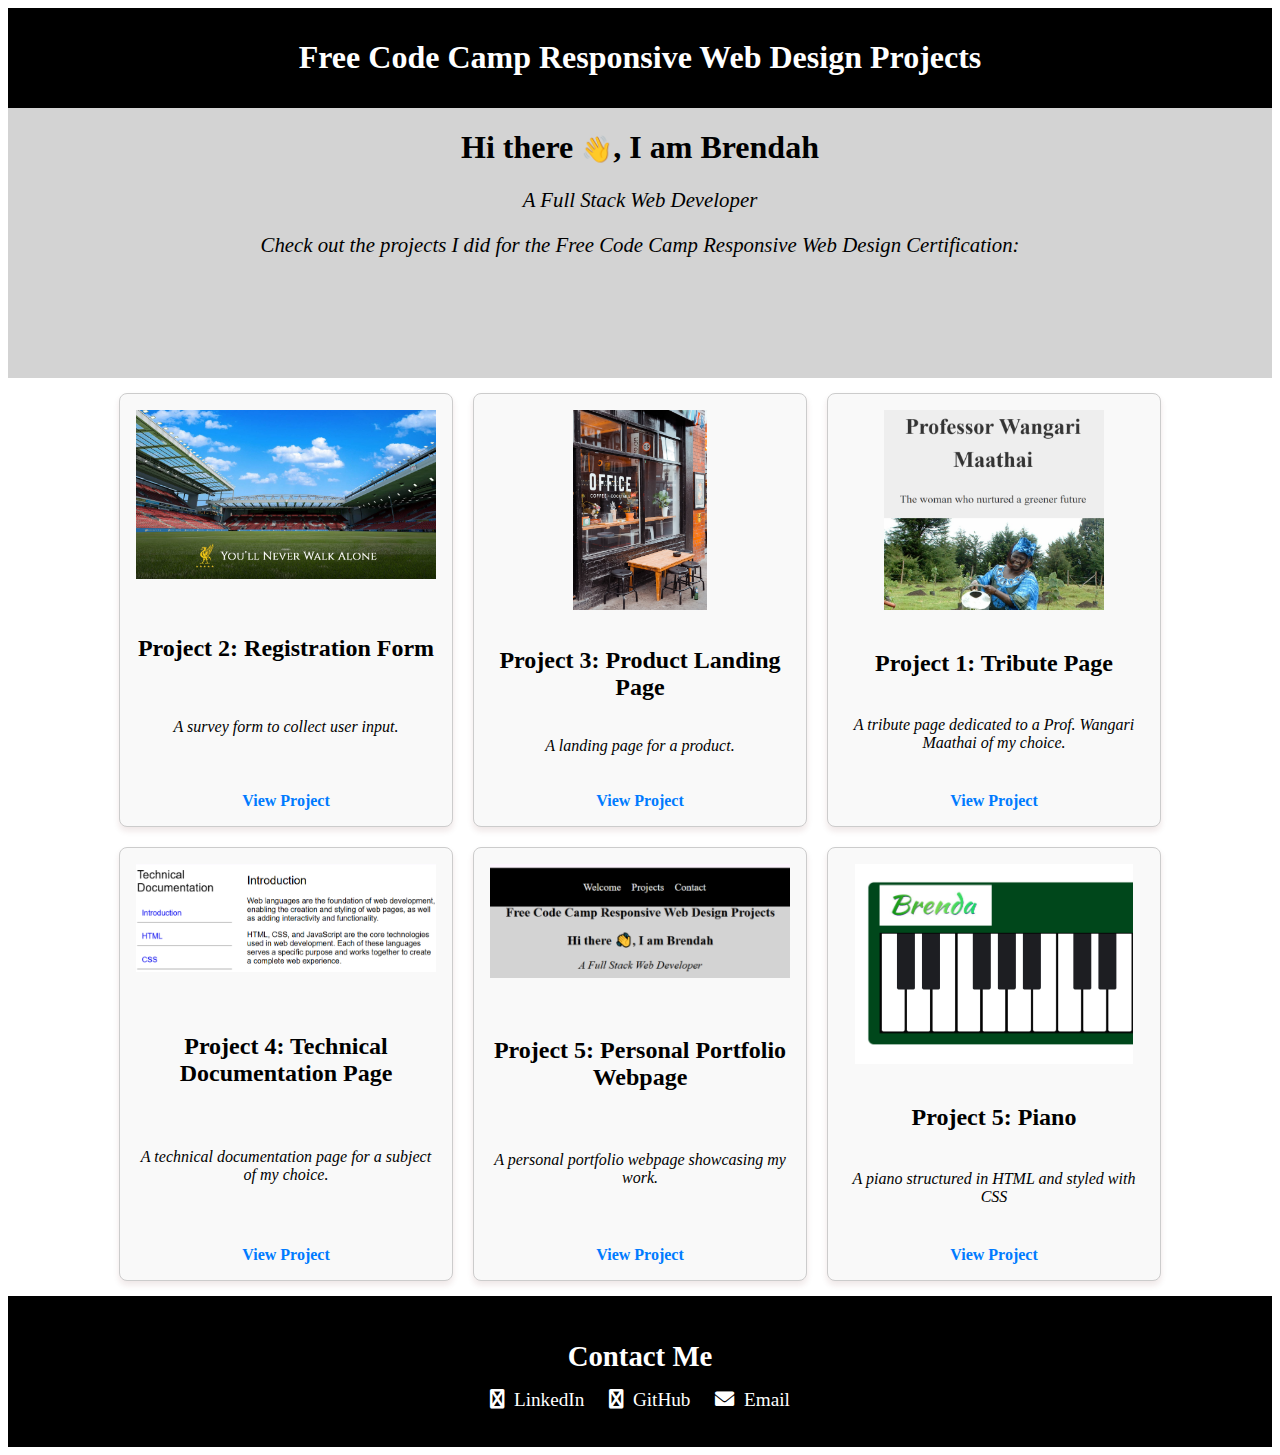
<file: index.html>
<!DOCTYPE html>
<html lang="en">
  <head>
    <meta charset="UTF-8" />
    <meta name="viewport" content="width=device-width, initial-scale=1.0" />
    <title>free-code-camp-responsive-web-design-projects-brendah-kiragu</title>
    <link rel="stylesheet" href="styles.css" />
    <link
      rel="stylesheet"
      href="https://cdnjs.cloudflare.com/ajax/libs/font-awesome/6.0.0-beta3/css/all.min.css"
    />
  </head>
  <body>
    <!-- header -->
    <header>
      <h1>Free Code Camp Responsive Web Design Projects</h1>
    </header>
    <!-- main -->
    <main>
      <section id="welcome-section">
        <div class="welcome-tile">
          <h1>Hi there <span class="emoji">👋</span>, I am Brendah</h1>
          <p>A Full Stack Web Developer</p>
          <p>
            Check out the projects I did for the Free Code Camp Responsive Web
            Design Certification:
          </p>
        </div>
      </section>
      <!-- projects -->
      <div class="projects">
        <section class="project-card">
          <img src="images/anfield.jpg" alt="Registration Form" />
          <h2>Project 2: Registration Form</h2>
          <p>A survey form to collect user input.</p>
          <a href="registration form/index.html">View Project</a>
        </section>
        <section class="project-card">
          <img src="images/coffee-shop.avif" alt="Product Landing Page" />
          <h2>Project 3: Product Landing Page</h2>
          <p>A landing page for a product.</p>
          <a href="product-landing-page/index.html">View Project</a>
        </section>
        <section class="project-card">
          <img src="images/tribute-page.png" alt="Tribute Page" />
          <h2>Project 1: Tribute Page</h2>
          <p>
            A tribute page dedicated to a Prof. Wangari Maathai of my choice.
          </p>
          <a href="tribute-page/index.html">View Project</a>
        </section>
        <section class="project-card">
          <img
            src="images/technical-page.png"
            alt="Technical Documentation Page"
          />
          <h2>Project 4: Technical Documentation Page</h2>
          <p>A technical documentation page for a subject of my choice.</p>
          <a href="technical-documentation-page/index.html">View Project</a>
        </section>
        <section class="project-card">
          <img src="images/portfolio.png" alt="Personal Portfolio Webpage" />
          <h2>Project 5: Personal Portfolio Webpage</h2>
          <p>A personal portfolio webpage showcasing my work.</p>
          <a href="personal portfolio webpage/index.html">View Project</a>
        </section>
        <section class="project-card">
          <img src="images/piano.png" alt="Piano" />
          <h2>Project 5: Piano</h2>
          <p>A piano structured in HTML and styled with CSS</p>
          <a href="piano/index.html">View Project</a>
        </section>
      </div>
      <!-- footer -->
      <section id="footer">
        <h2>Contact Me</h2>
        <ul>
          <li>
            <a href="https://www.linkedin.com/in/brendahkiragu" target="_blank">
              <i class="fa fa-linkedin"></i> LinkedIn
            </a>
          </li>
          <li>
            <a href="https://github.com/brendahkiragu" target="_blank">
              <i class="fa fa-github"></i> GitHub
            </a>
          </li>
          <li>
            <a href="mailto:brendahkiragu@example.com">
              <i class="fa fa-envelope"></i> Email
            </a>
          </li>
        </ul>
      </section>
    </main>
  </body>
</html>
</file>
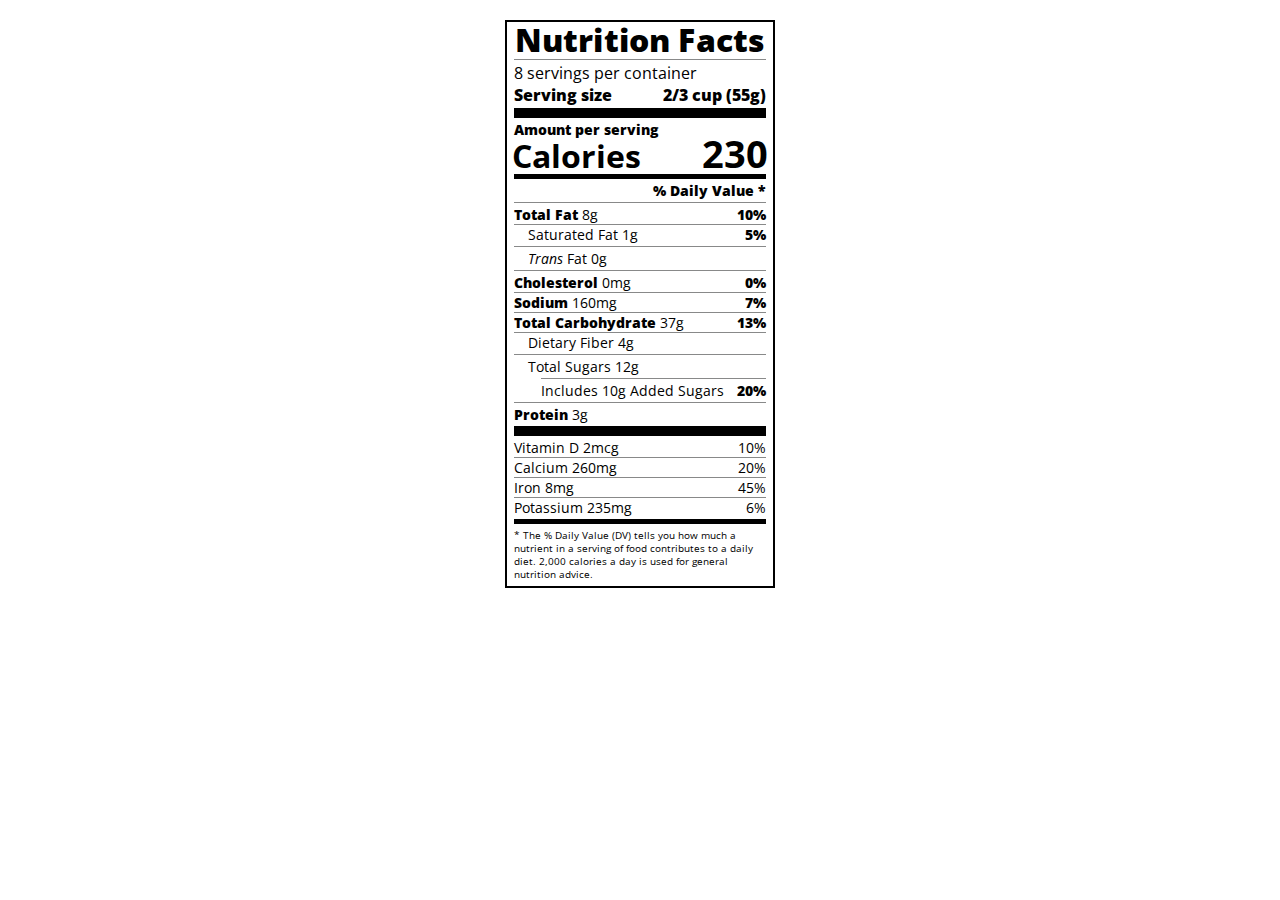
<file:  nutritional label/index.html>
<!DOCTYPE html>
<html lang="en">
  <head>
    <meta charset="UTF-8" />
    <title>Nutrition Label</title>
    <link
      href="https://fonts.googleapis.com/css?family=Open+Sans:400,700,800"
      rel="stylesheet"
    />
    <link href="./styles.css" rel="stylesheet" />
  </head>

  <body>
    <div class="label">
      <header>
        <h1 class="bold">Nutrition Facts</h1>
        <div class="divider"></div>
        <p>8 servings per container</p>
        <p class="bold">Serving size <span>2/3 cup (55g)</span></p>
      </header>
      <div class="divider large"></div>
      <div class="calories-info">
        <div class="left-container">
          <h2 class="bold small-text">Amount per serving</h2>
          <p>Calories</p>
        </div>
        <span>230</span>
      </div>
      <div class="divider medium"></div>
      <div class="daily-value small-text">
        <p class="bold right no-divider">% Daily Value *</p>
        <div class="divider"></div>
        <p>
          <span><span class="bold">Total Fat</span> 8g</span>
          <span class="bold">10%</span>
        </p>
        <p class="indent no-divider">
          Saturated Fat 1g <span class="bold">5%</span>
        </p>
        <div class="divider"></div>
        <p class="indent no-divider">
          <span><i>Trans</i> Fat 0g</span>
        </p>
        <div class="divider"></div>
        <p>
          <span><span class="bold">Cholesterol</span> 0mg</span>
          <span class="bold">0%</span>
        </p>
        <p>
          <span><span class="bold">Sodium</span> 160mg</span>
          <span class="bold">7%</span>
        </p>
        <p>
          <span><span class="bold">Total Carbohydrate</span> 37g</span>
          <span class="bold">13%</span>
        </p>
        <p class="indent no-divider">Dietary Fiber 4g</p>
        <div class="divider"></div>
        <p class="indent no-divider">Total Sugars 12g</p>
        <div class="divider double-indent"></div>
        <p class="double-indent no-divider">
          Includes 10g Added Sugars <span class="bold">20%</span>
        </p>
        <div class="divider"></div>
        <p class="no-divider">
          <span><span class="bold">Protein</span> 3g</span>
        </p>
        <div class="divider large"></div>
        <p>Vitamin D 2mcg <span>10%</span></p>
        <p>Calcium 260mg <span>20%</span></p>
        <p>Iron 8mg <span>45%</span></p>
        <p class="no-divider">Potassium 235mg <span>6%</span></p>
      </div>
      <div class="divider medium"></div>
      <p class="note">
        * The % Daily Value (DV) tells you how much a nutrient in a serving of
        food contributes to a daily diet. 2,000 calories a day is used for
        general nutrition advice.
      </p>
    </div>
  </body>
</html>
</file>
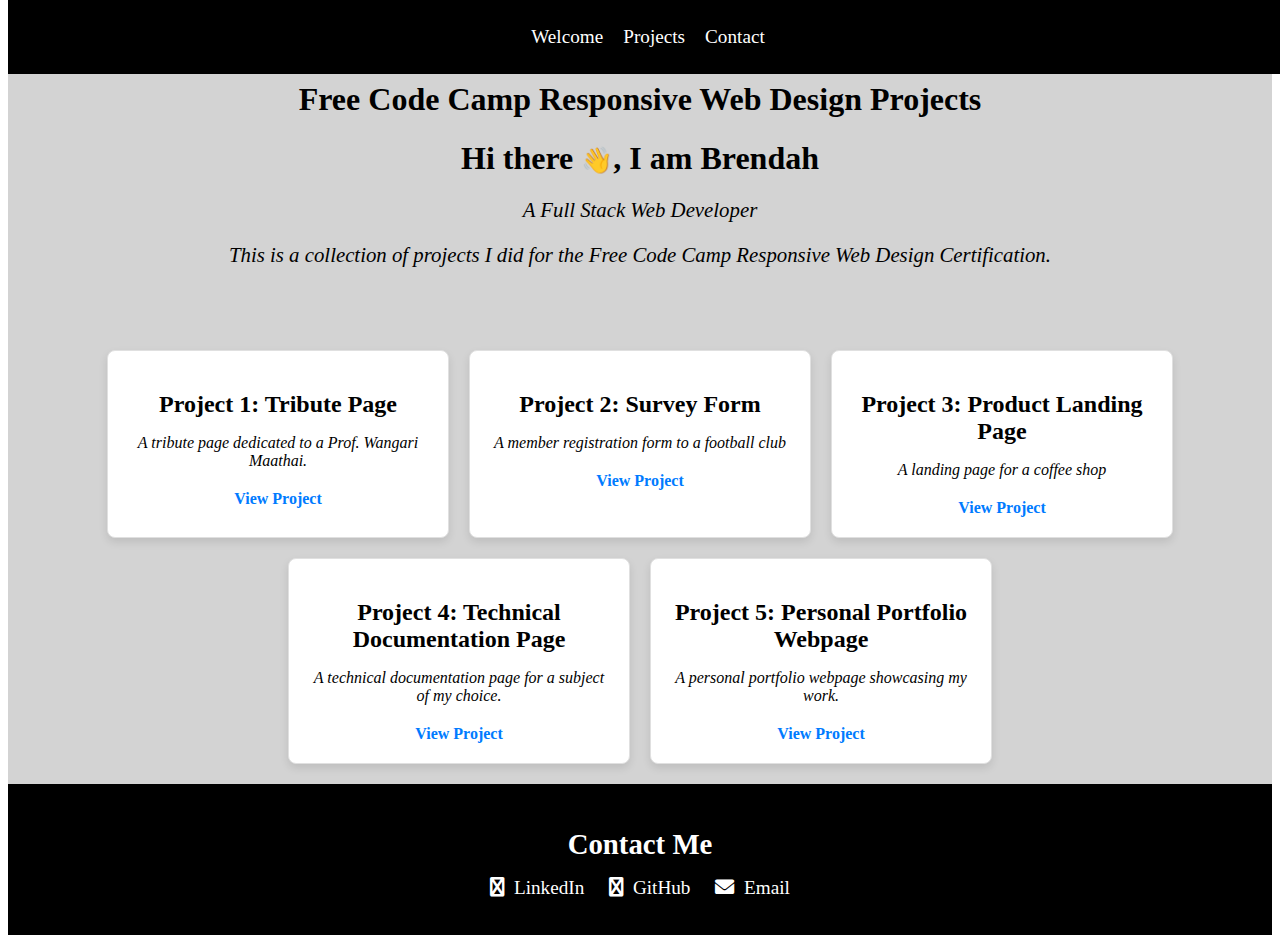
<file: personal portfolio webpage/index.html>
<!DOCTYPE html>
<html lang="en">
  <head>
    <meta charset="UTF-8" />
    <meta name="viewport" content="width=device-width, initial-scale=1.0" />
    <title>free-code-camp-responsive-web-design-projects-brendah-kiragu</title>
    <link rel="stylesheet" href="styles.css" />
    <link
      rel="stylesheet"
      href="https://cdnjs.cloudflare.com/ajax/libs/font-awesome/6.0.0-beta3/css/all.min.css"
    />
  </head>
  <body>
    <!-- header -->
    <header>
      <nav id="navbar">
        <ul>
          <li><a href="#welcome-section">Welcome</a></li>
          <li><a href="#projects">Projects</a></li>
          <li><a href="#footer">Contact</a></li>
        </ul>
      </nav>
    </header>
    <!-- main -->
    <main>
      <section id="welcome-section">
        <div class="welcome-tile">
          <h1>Free Code Camp Responsive Web Design Projects</h1>

          <h1>Hi there <span class="emoji">👋</span>, I am Brendah</h1>
          <p>A Full Stack Web Developer</p>
          <p>
            This is a collection of projects I did for the Free Code Camp
            Responsive Web Design Certification.
          </p>
        </div>
      </section>
      <!-- projects -->
      <div id="projects">
        <section class="project-tile">
          <h2>Project 1: Tribute Page</h2>
          <p>
            A tribute page dedicated to a Prof. Wangari Maathai.
          </p>
          <a href="/tribute-page/index.html">View Project</a>
        </section>
        <section class="project-tile">
          <h2>Project 2: Survey Form</h2>
          <p>A member registration form to a football club</p>
          <a href="/registration form/index.html">View Project</a>
        </section>
        <section class="project-tile">
          <h2>Project 3: Product Landing Page</h2>
          <p>A landing page for a coffee shop</p>
          <a href="/product-landing-page/index.html">View Project</a>
        </section>
        <section class="project-tile">
          <h2>Project 4: Technical Documentation Page</h2>
          <p>A technical documentation page for a subject of my choice.</p>
          <a href="/technical-documentation-page/index.html">View Project</a>
        </section>
        <section class="project-tile">
          <h2>Project 5: Personal Portfolio Webpage</h2>
          <p>A personal portfolio webpage showcasing my work.</p>
          <a href="/personal portfolio webpage/index.html">View Project</a>
        </section>
      </div>
      <!-- footer -->
      <section id="footer">
        <h2>Contact Me</h2>
        <ul>
          <li>
            <a
              id="profile-link"
              href="https://www.linkedin.com/in/brendahkiragu"
              target="_blank"
            >
              <i class="fa fa-linkedin"></i> LinkedIn
            </a>
          </li>
          <li>
            <a
              id="profile-link"
              href="https://github.com/brendahkiragu"
              target="_blank"
            >
              <i class="fa fa-github"></i> GitHub
            </a>
          </li>
          <li>
            <a id="profile-link" href="mailto:brendahkiragu@example.com">
              <i class="fa fa-envelope"></i> Email
            </a>
          </li>
        </ul>
      </section>
    </main>
  </body>
</html>
</file>
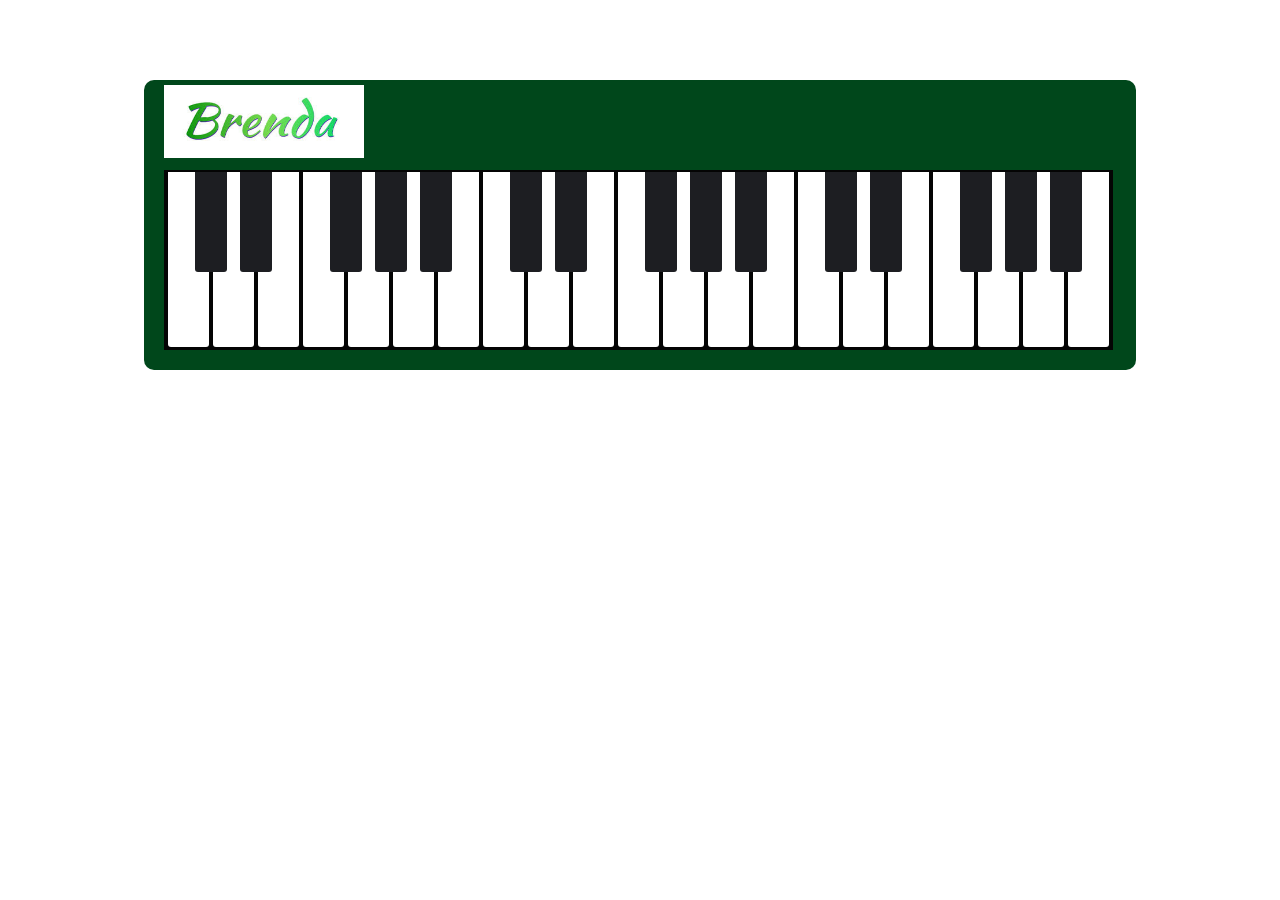
<file: piano/index.html>
<!DOCTYPE html>
<html lang="en">
  <head>
    <meta charset="UTF-8" />
    <title>Piano</title>
    <meta name="viewport" content="width=device-width, initial-scale=1.0" />
    <link rel="stylesheet" href="./styles.css" />
  </head>
  <body>
    <div id="piano">
      <img
        class="logo"
        src="../images/brendah logo.jpg"
        alt="freeCodeCamp Logo"
      />
      <div class="keys">
        <div class="key"></div>
        <div class="key black--key"></div>
        <div class="key black--key"></div>
        <div class="key"></div>
        <div class="key black--key"></div>
        <div class="key black--key"></div>
        <div class="key black--key"></div>

        <div class="key"></div>
        <div class="key black--key"></div>
        <div class="key black--key"></div>
        <div class="key"></div>
        <div class="key black--key"></div>
        <div class="key black--key"></div>
        <div class="key black--key"></div>

        <div class="key"></div>
        <div class="key black--key"></div>
        <div class="key black--key"></div>
        <div class="key"></div>
        <div class="key black--key"></div>
        <div class="key black--key"></div>
        <div class="key black--key"></div>
      </div>
    </div>
  </body>
</html>
</file>
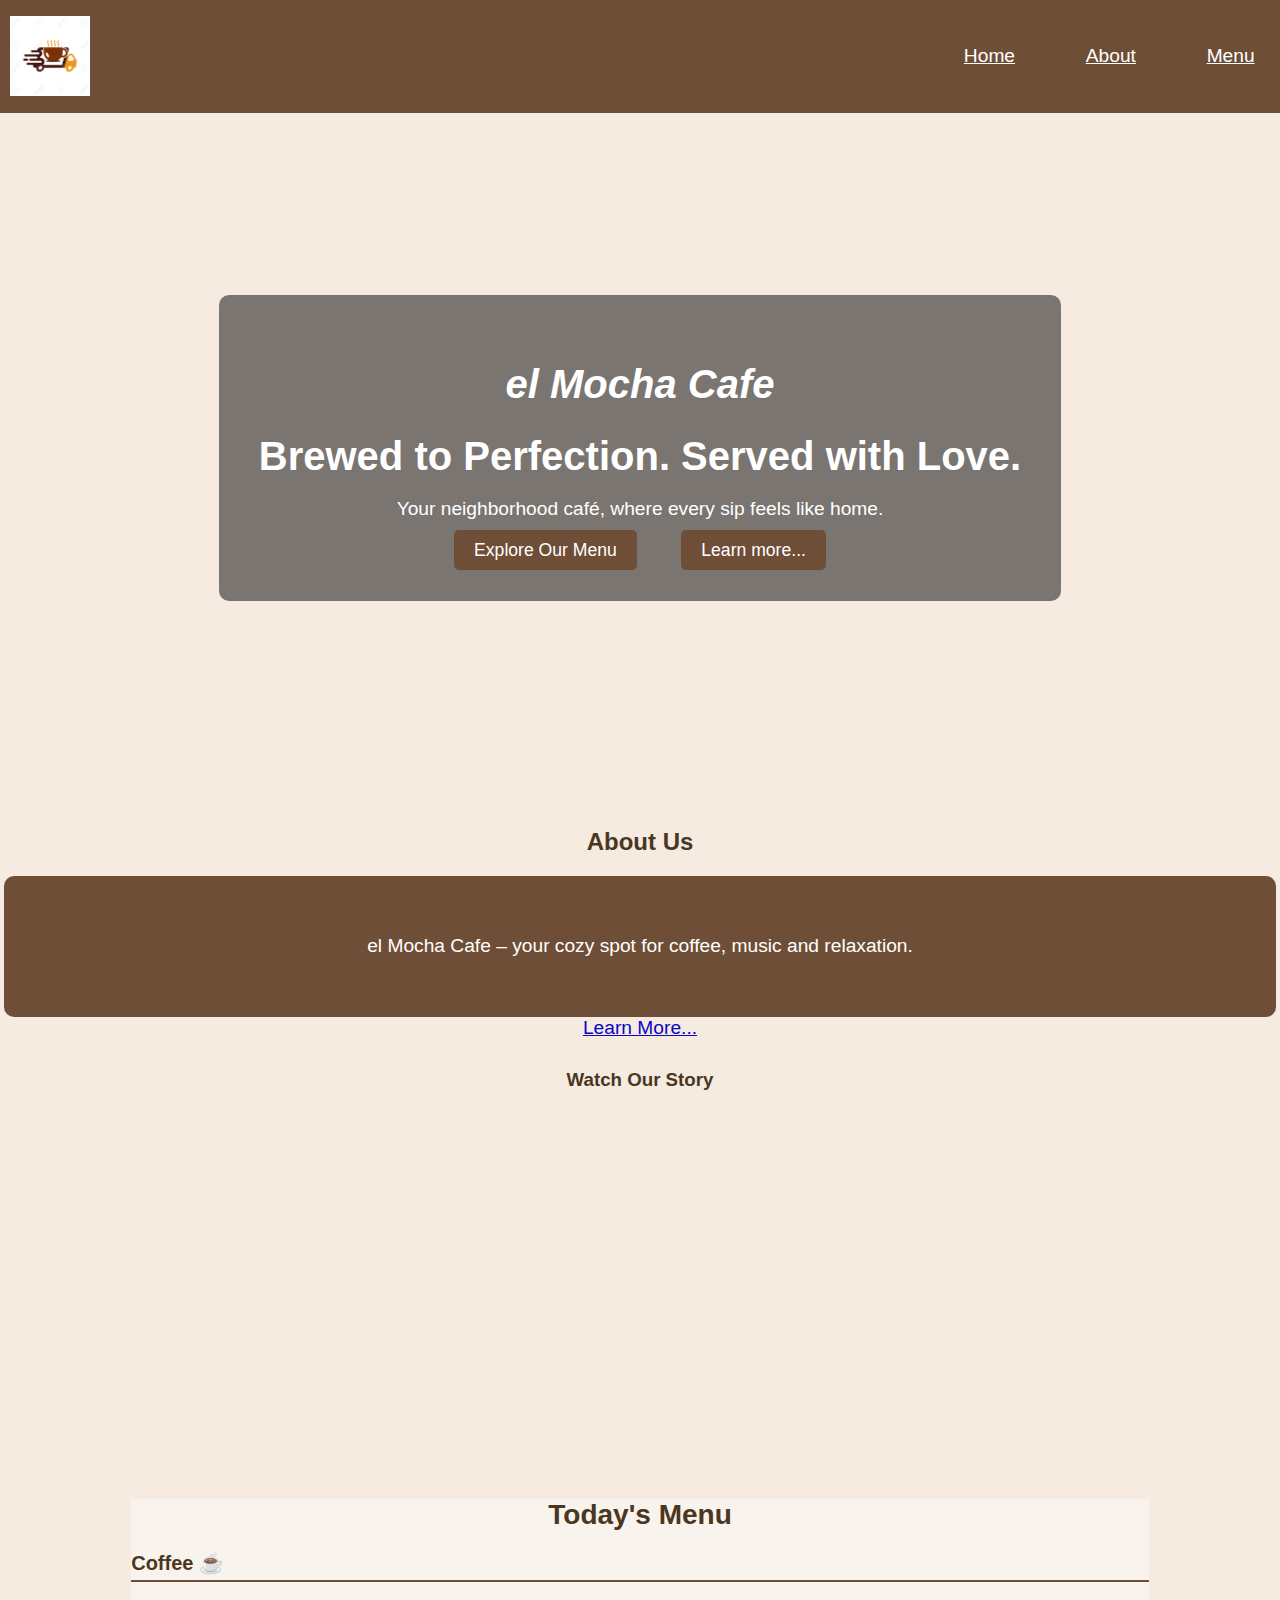
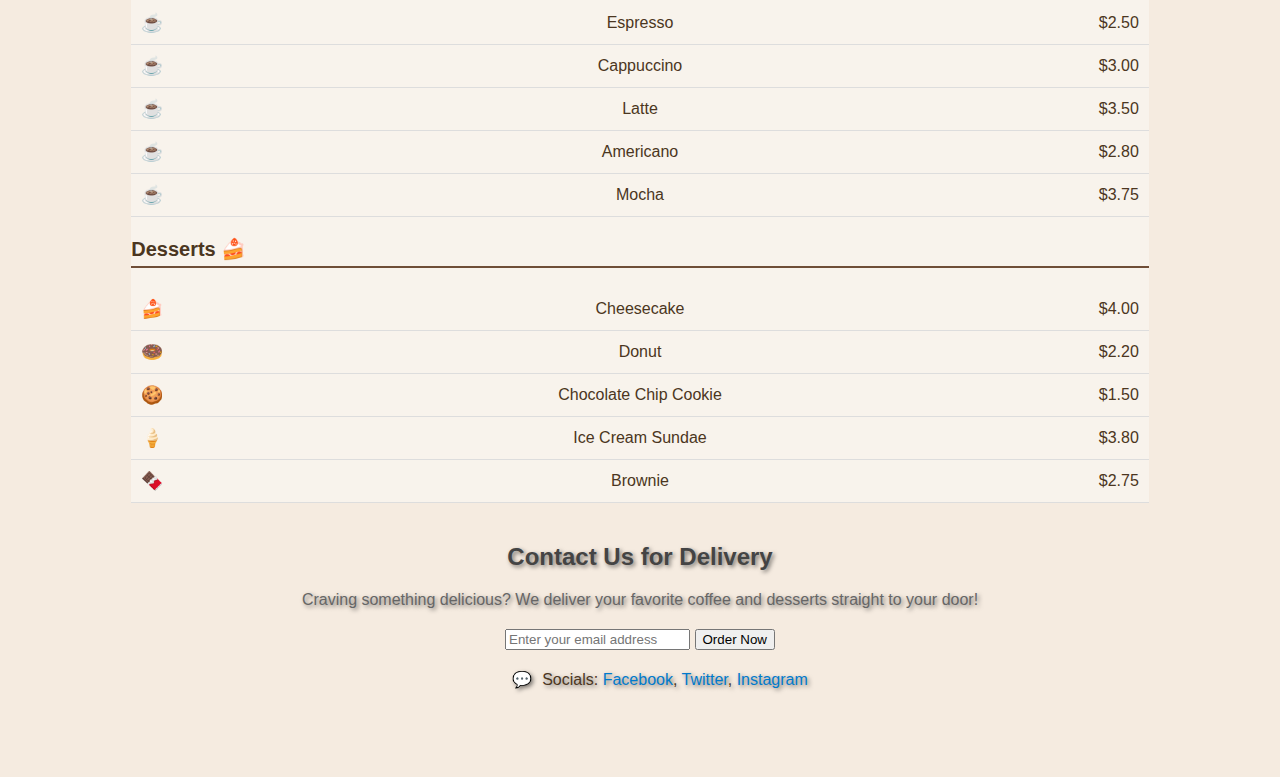
<file: product-landing-page/index.html>
<!DOCTYPE html>
<html lang="en">
  <head>
    <meta charset="UTF-8" />
    <meta name="viewport" content="width=device-width, initial-scale=1.0" />
    <title>el Mocha Cafe</title>
    <link rel="stylesheet" href="styles.css" />
  </head>
  <body>
    <header id="header">
      <nav id="nav-bar">
        <img
          src="../images/coffee-truck.jpg"
          alt="el mocha cafe"
          id="header-img"
        />
        <div id="nav-links">
          <a href="#hero" class="nav-link">Home</a>
          <a href="#about" class="nav-link">About</a>
          <a href="#menu" class="nav-link">Menu</a>
        </div>
        <div id="burger-menu" onclick="toggleMenu()">☰</div>
      </nav>
    </header>

    <main>
      <!-- hero section -->
      <section id="hero">
        <div class="hero-content">
          <h1><i> el Mocha Cafe</i></h1>
          <h1>Brewed to Perfection. Served with Love.</h1>
          <p>Your neighborhood café, where every sip feels like home.</p>
          <a href="#menu" class="cta-button">Explore Our Menu</a>
          <a href="#about" class="cta-button">Learn more...</a>
        </div>
      </section>

      <!-- about section -->
      <section id="about">
        <h2>About Us</h2>
        <div class="about-content">
          <p>
            el Mocha Cafe – your cozy spot for coffee, music and relaxation.
          </p>
        </div>
        <a href="#about-details" id="learn-more-link">Learn More...</a>

        <div id="about-details">
          <div class="story-item">
            <img
              src="../images/coffee-berries.avif"
              alt="Freshly Harvested Coffee Beans"
            />
            <div class="story-text">
              <h3>The Origins of El Mocha</h3>
              <p>
                At El Mocha, we begin with hand-selected beans grown in the
                finest local farms. The beans are freshly roasted to bring out
                the rich, bold flavors that our café is famous for. Every cup is
                brewed with love, care, and a touch of magic.
              </p>
            </div>
          </div>

          <div class="story-item">
            <img
              src="../images/coffee-shop.avif"
              alt="Cozy Interior of the Café"
            />
            <div class="story-text">
              <h3>A Cozy, Inviting Space</h3>
              <p>
                Our café's interior is designed to provide the perfect setting
                for anyone looking to enjoy a delicious coffee. From comfy
                seating to a tranquil ambiance, we want you to feel at home as
                soon as you step in.
              </p>
            </div>
          </div>

          <div class="story-item">
            <img
              src="../images/coffee-friends.avif"
              alt="Friends Enjoying Coffee Together"
            />
            <div class="story-text">
              <h3>Building Community</h3>
              <p>
                We believe that a cup of coffee has the power to bring people
                together. El Mocha is more than just a café – it's a place for
                friends, family, and neighbors to connect, share stories, and
                create memories over a cup of coffee.
              </p>
            </div>
          </div>
        </div>

        <div class="youtube-video">
          <h3>Watch Our Story</h3>
          <iframe
            width="560"
            height="315"
            src="https://www.youtube.com/embed/_bNbada12iM?si=xk-C38ipLLksD0Ux"
            title="YouTube video player"
            frameborder="0"
            allow="accelerometer; autoplay; clipboard-write; encrypted-media; gyroscope; picture-in-picture; web-share"
            referrerpolicy="strict-origin-when-cross-origin"
            allowfullscreen
          ></iframe>
        </div>
      </section>

      <!-- menu section -->
      <section id="menu">
        <h2>Today's Menu</h2>

        <div class="menu-category">
          <h3>Coffee ☕</h3>
        </div>
        <ul class="menu-items">
          <li>
            <span class="emoji">☕</span>
            <span class="item-name">Espresso</span>
            <span class="item-price">$2.50</span>
          </li>
          <li>
            <span class="emoji">☕</span>
            <span class="item-name">Cappuccino</span>
            <span class="item-price">$3.00</span>
          </li>
          <li>
            <span class="emoji">☕</span>
            <span class="item-name">Latte</span>
            <span class="item-price">$3.50</span>
          </li>
          <li>
            <span class="emoji">☕</span>
            <span class="item-name">Americano</span>
            <span class="item-price">$2.80</span>
          </li>
          <li>
            <span class="emoji">☕</span>
            <span class="item-name">Mocha</span>
            <span class="item-price">$3.75</span>
          </li>
        </ul>

        <div class="menu-category">
          <h3>Desserts 🍰</h3>
        </div>
        <ul class="menu-items">
          <li>
            <span class="emoji">🍰</span>
            <span class="item-name">Cheesecake</span>
            <span class="item-price">$4.00</span>
          </li>
          <li>
            <span class="emoji">🍩</span>
            <span class="item-name">Donut</span>
            <span class="item-price">$2.20</span>
          </li>
          <li>
            <span class="emoji">🍪</span>
            <span class="item-name">Chocolate Chip Cookie</span>
            <span class="item-price">$1.50</span>
          </li>
          <li>
            <span class="emoji">🍦</span>
            <span class="item-name">Ice Cream Sundae</span>
            <span class="item-price">$3.80</span>
          </li>
          <li>
            <span class="emoji">🍫</span>
            <span class="item-name">Brownie</span>
            <span class="item-price">$2.75</span>
          </li>
        </ul>
      </section>

      <!-- contact section -->
      <section id="contact">
        <h2>Contact Us for Delivery</h2>
        <p>
          Craving something delicious? We deliver your favorite coffee and
          desserts straight to your door!
        </p>

        <form action="https://www.freecodecamp.com/email-submit" id="form">
          <input
            type="email"
            id="email"
            name="email"
            placeholder="Enter your email address"
            required
          />
          <input type="submit" value="Order Now" id="submit" />
        </form>
        <ul>
          <li>
            <span>💬</span>Socials:
            <a href="https://facebook.com/elmochacafe" target="_blank"
              >Facebook</a
            >,
            <a href="https://twitter.com/elmochacafe" target="_blank">Twitter</a
            >,
            <a href="https://instagram.com/elmochacafe" target="_blank"
              >Instagram</a
            >
          </li>
        </ul>
      </section>
    </main>
  </body>
  <script src="script.js"></script>
</html>
</file>
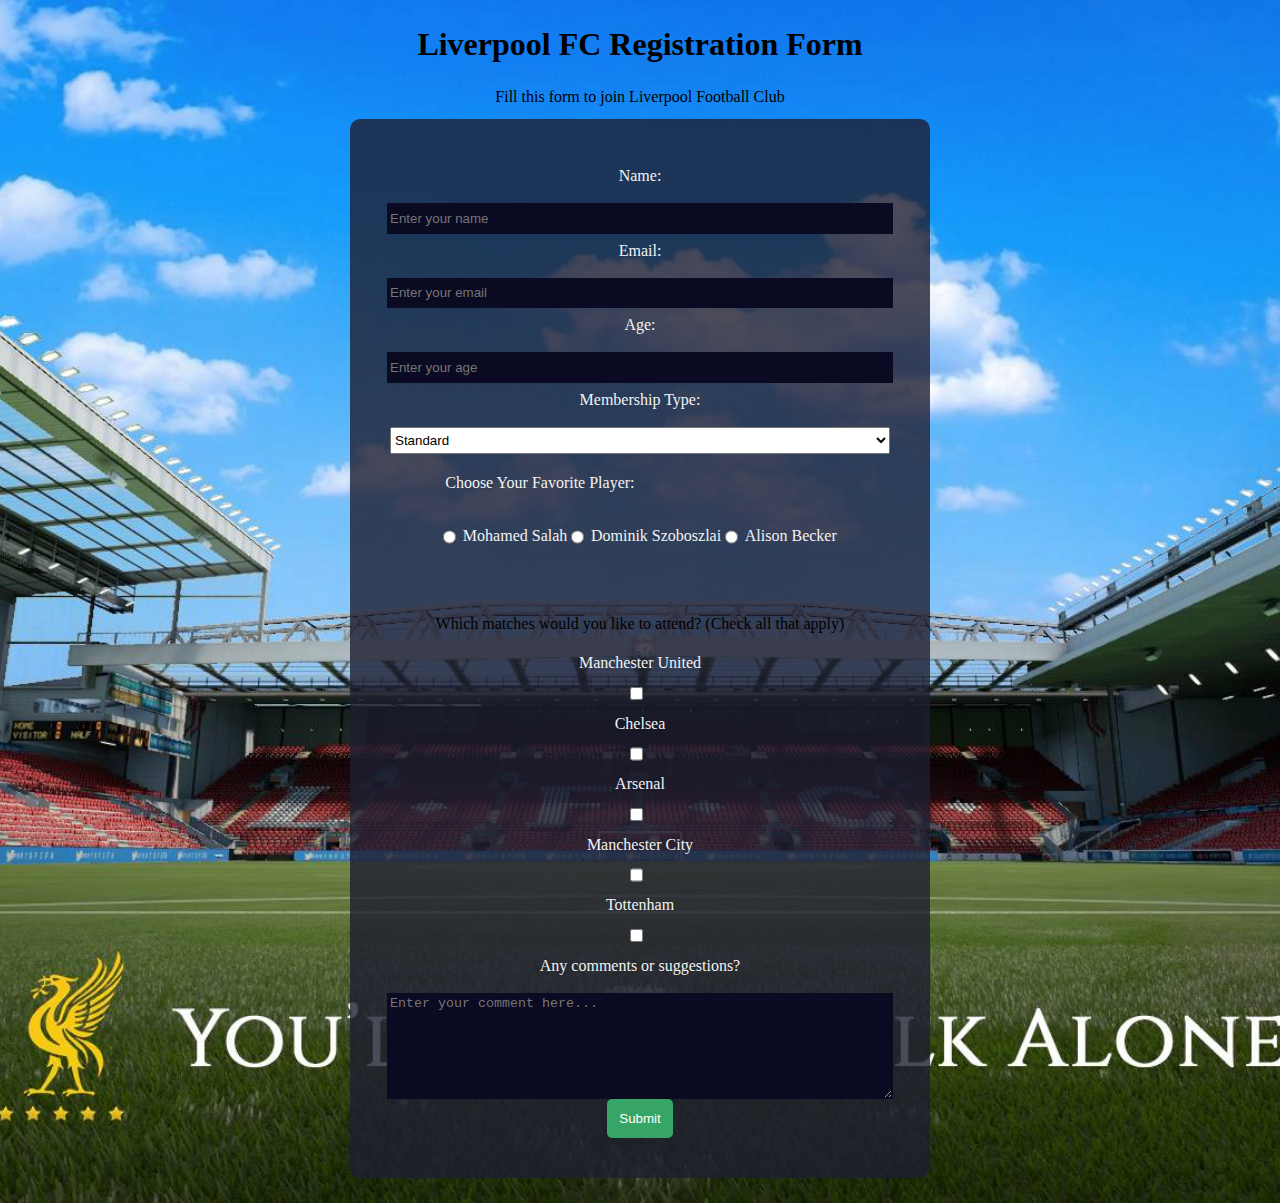
<file: registration form/index.html>
<!DOCTYPE html>
<html lang="en">
  <head>
    <meta charset="UTF-8" />
    <meta name="viewport" content="width=device-width, initial-scale=1.0" />
    <title>Registration Form</title>
    <link rel="stylesheet" href="styles.css" />
  </head>
  <body>
    <h1 id="title">Liverpool FC Registration Form</h1>
    <p id="description">Fill this form to join Liverpool Football Club</p>
    <form id="survey-form">
      <label for="name" id="name-label"> Name:</label>
      <input
        required
        type="text"
        name="user"
        id="name"
        placeholder="Enter your name"
      />
      <label for="email" id="email-label">Email:</label>
      <input
        required
        type="email"
        name="user"
        id="email"
        placeholder="Enter your email"
      />
      <label for="number" id="number-label">Age:</label>
      <input
        type="number"
        name="number"
        id="number"
        min="1"
        max="100"
        placeholder="Enter your age"
      />

      <label for="dropdown">Membership Type:</label>
      <select name="choice" id="dropdown">
        <option value="standard">Standard</option>
        <option value="premium">Premium</option>
      </select>

      <fieldset class="fieldset">
        <legend>Choose Your Favorite Player:</legend>
        <input
          class="inline"
          type="radio"
          name="player"
          id="Salah"
          value="Salah"
        />Mohamed Salah
        <input
          class="inline"
          type="radio"
          name="player"
          id="Mane"
          value="Mane"
        />Dominik Szoboszlai
        <input
          class="inline"
          type="radio"
          name="player"
          id="Firmino"
          value="Firmino"
        />Alison Becker
      </fieldset>
      <p>Which matches would you like to attend? (Check all that apply)</p>
      <label for="manutd">Manchester United</label>
      <input
        class="inline"
        type="checkbox"
        name="match1"
        id="manutd"
        value="manutd"
      />
      <label for="chelsea">Chelsea</label>
      <input
        class="inline"
        type="checkbox"
        name="match2"
        id="chelsea"
        value="chelsea"
      />
      <label for="arsenal">Arsenal</label>
      <input
        class="inline"
        type="checkbox"
        name="match3"
        id="arsenal"
        value="arsenal"
      />
      <label for="manCity">Manchester City</label>
      <input
        class="inline"
        type="checkbox"
        name="match4"
        id="manCity"
        value="manCity"
      />
      <label for="tottenham">Tottenham</label>
      <input
        class="inline"
        type="checkbox"
        name="match5"
        id="tottenham"
        value="tottenham"
      />
      <label for="comments">Any comments or suggestions?</label>
      <textarea
        name="comments"
        id="comments"
        placeholder="Enter your comment here..."
      ></textarea>
      <button id="submit" value="submit">Submit</button>
    </form>
  </body>
</html>
</file>
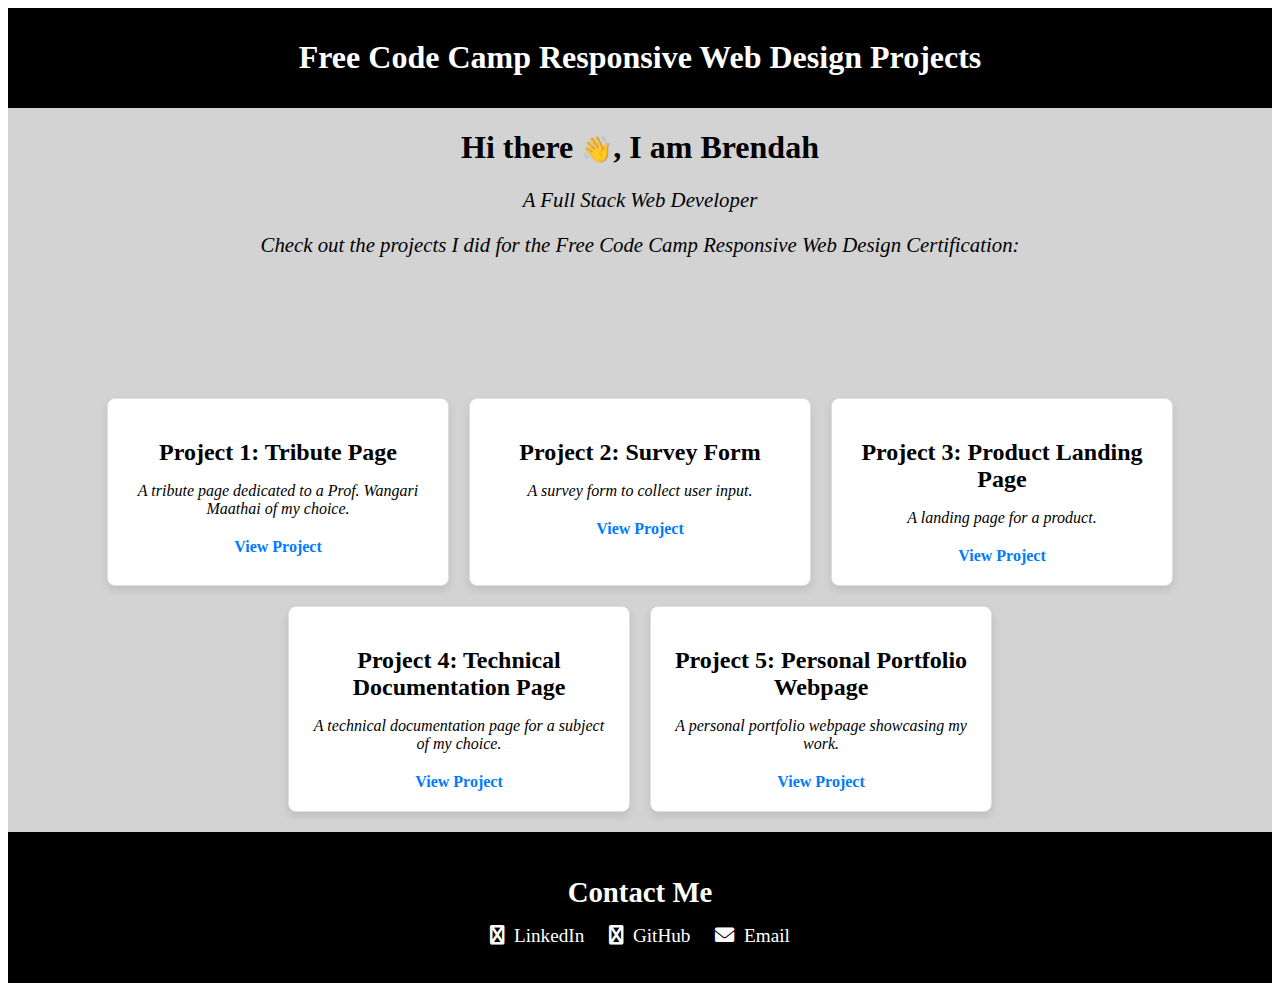
<file: root.html>
<!DOCTYPE html>
<html lang="en">
  <head>
    <meta charset="UTF-8" />
    <meta name="viewport" content="width=device-width, initial-scale=1.0" />
    <title>free-code-camp-responsive-web-design-projects-brendah-kiragu</title>
    <link rel="stylesheet" href="root.css" />
    <link
      rel="stylesheet"
      href="https://cdnjs.cloudflare.com/ajax/libs/font-awesome/6.0.0-beta3/css/all.min.css"
    />
  </head>
  <body>
    <!-- header -->
    <header>
      <h1>Free Code Camp Responsive Web Design Projects</h1>
    </header>
    <!-- main -->
    <main>
      <section id="welcome-section">
        <div class="welcome-tile">
          <h1>Hi there <span class="emoji">👋</span>, I am Brendah</h1>
          <p>A Full Stack Web Developer</p>
          <p>
            Check out the projects I did for the Free Code Camp Responsive Web
            Design Certification:
          </p>
        </div>
      </section>
      <!-- projects -->
      <div class="projects">
        <section class="project-card">
          <h2>Project 1: Tribute Page</h2>
          <p>
            A tribute page dedicated to a Prof. Wangari Maathai of my choice.
          </p>
          <a href="/tribute-page/">View Project</a>
        </section>
        <section class="project-card">
          <h2>Project 2: Survey Form</h2>
          <p>A survey form to collect user input.</p>
          <a href="/registration form/">View Project</a>
        </section>
        <section class="project-card">
          <h2>Project 3: Product Landing Page</h2>
          <p>A landing page for a product.</p>
          <a href="/product-landing-page/">View Project</a>
        </section>
        <section class="project-card">
          <h2>Project 4: Technical Documentation Page</h2>
          <p>A technical documentation page for a subject of my choice.</p>
          <a href="/technical-documentation-page/">View Project</a>
        </section>
        <section class="project-card">
          <h2>Project 5: Personal Portfolio Webpage</h2>
          <p>A personal portfolio webpage showcasing my work.</p>
          <a href="/personal portfolio webpage/">View Project</a>
        </section>
      </div>
      <!-- footer -->
      <section id="footer">
        <h2>Contact Me</h2>
        <ul>
          <li>
            <a href="https://www.linkedin.com/in/brendahkiragu" target="_blank">
              <i class="fa fa-linkedin"></i> LinkedIn
            </a>
          </li>
          <li>
            <a href="https://github.com/brendahkiragu" target="_blank">
              <i class="fa fa-github"></i> GitHub
            </a>
          </li>
          <li>
            <a href="mailto:brendahkiragu@example.com">
              <i class="fa fa-envelope"></i> Email
            </a>
          </li>
        </ul>
      </section>
    </main>
  </body>
</html>
</file>
<file: styles.css>
header {
  background-color: #000000;
  color: #ffffff;
  padding: 10px 0;
  text-align: center;
}
/* Styling for the welcome section */
#welcome-section {
  background-color: lightgray;
  color: #000000;
  width: 100%;
  height: 30vh;
  display: flex;
  justify-content: center;
  text-align: center;
}

p {
  font-weight: 200;
  font-style: italic;
  font-size: 1.3rem;
}

.emoji {
  font-size: 1.6rem;
}

.next-section {
  border: 2px solid #f0f0f0;
  padding: 0.7rem;
  border-radius: 32px;
  background-color: white;
}

/* Styling for the project cards */
.projects {
  display: flex;
  flex-wrap: wrap;
  gap: 20px;
  justify-content: center;
  margin: 15px;
}

.project-card {
  width: 300px;
  height: 400px;
  display: flex;
  flex-direction: column;
  align-items: center;
  justify-content: space-between;
  border: 1px solid #ccc;
  border-radius: 8px;
  padding: 16px;
  background-color: #f9f9f9;
  box-shadow: 0px 4px 6px rgba(95, 21, 21, 0.1);
  overflow: hidden;
  text-align: center;
}

.project-card img {
  max-width: 100%;
  max-height: 200px;
  object-fit: cover;
}

.project-card:hover {
  transform: scale(1.05);
  transition: transform 0.3s;
}

.project-card h2 {
  font-size: 1.5rem;
  margin: 10px 0;
}

.project-card p {
  font-size: 1rem;
  margin: 0 0 10px;
}

.project-card a {
  text-decoration: none;
  color: #007bff;
  font-weight: bold;
}

.project-card a:hover {
  text-decoration: underline;
}

#footer {
  background-color: #000000;
  color: #ffffff;
  padding: 20px 0;
  text-align: center;
}

#footer h2 {
  font-size: 1.8rem;
  margin-bottom: 10px;
}

#footer ul {
  list-style: none;
  padding: 0;
}

#footer ul li {
  display: inline;
  margin: 0 10px;
}

#footer ul li a {
  color: #ffffff;
  text-decoration: none;
  font-size: 1.2rem;
}

#footer ul li a:hover {
  text-decoration: underline;
}

#footer ul li a i {
  margin-right: 5px;
}
</file>
<file:  nutritional label/styles.css>
* {
  box-sizing: border-box;
}

html {
  font-size: 16px;
}

body {
  font-family: 'Open Sans', sans-serif;
}

.label {
  border: 2px solid black;
  width: 270px;
  margin: 20px auto;
  padding: 0 7px;
}

header h1 {
  text-align: center;
  margin: -4px 0;
  letter-spacing: 0.15px
}

p {
  margin: 0;
  display: flex;
  justify-content: space-between;
}

.divider {
  border-bottom: 1px solid #888989;
  margin: 2px 0;
}

.bold {
  font-weight: 800;
}

.large {
  height: 10px;
}

.large, .medium {
  background-color: black;
  border: 0;
}

.medium {
  height: 5px;
}

.small-text {
  font-size: 0.85rem;
}


.calories-info {
  display: flex;
  justify-content: space-between;
  align-items: flex-end;
}

.calories-info h2 {
  margin: 0;
}

.left-container p {
  margin: -5px -2px;
  font-size: 2em;
  font-weight: 700;
}

.calories-info span {
  margin: -7px -2px;
  font-size: 2.4em;
  font-weight: 700;
}

.right {
  justify-content: flex-end;
}

.indent {
  margin-left: 1em;
}

.double-indent {
  margin-left: 2em;
}

.daily-value p:not(.no-divider) {
  border-bottom: 1px solid #888989;
}

.note {
  font-size: 0.6rem;
  margin: 5px 0;
}
</file>
<file: personal portfolio webpage/styles.css>
#navbar {
  display: flex;
  background-color: #000000;
  padding: 10px 0;
  color: white;
  align-items: center;
  justify-content: center;
  padding: 10px 0;
  position: fixed;
  top: 0;
  width: 100%;
  z-index: 1000;
}
#navbar ul {
  display: flex;
  justify-content: center;
  gap: 20px;
}

#navbar ul li {
  display: inline;
}

/* Styling for the welcome section */
#welcome-section {
  background-color: lightgray;
  color: #000000;
  width: 100%;
  height: 30vh;
  display: flex;
  justify-content: center;
  text-align: center;
  margin-top: 60px;
}

p {
  font-weight: 200;
  font-style: italic;
  font-size: 1.3rem;
}

.emoji {
  font-size: 1.6rem;
}

.next-section {
  border: 2px solid #f0f0f0;
  padding: 0.7rem;
  border-radius: 32px;
  background-color: white;
}

/* Styling for the project cards */
#projects {
  display: flex;
  flex-wrap: wrap;
  justify-content: center;
  gap: 20px;
  padding: 20px;
  background-color: lightgray;
}

.project-tile {
  background-color: #ffffff;
  border: 1px solid #e0e0e0;
  border-radius: 8px;
  box-shadow: 0 4px 8px rgba(0, 0, 0, 0.1);
  padding: 20px;
  width: 300px;
  text-align: center;
}

.project-tile:hover {
  transform: scale(1.05);
  transition: transform 0.3s;
}

.project-tile h2 {
  font-size: 1.5rem;
  margin-bottom: 10px;
}

.project-tile p {
  font-size: 1rem;
  margin-bottom: 20px;
}

.project-tile a {
  text-decoration: none;
  color: #007bff;
  font-weight: bold;
}

.project-tile a:hover {
  text-decoration: underline;
}

#footer {
  background-color: #000000;
  color: #ffffff;
  padding: 20px 0;
  text-align: center;
}

#footer h2 {
  font-size: 1.8rem;
  margin-bottom: 10px;
}

#footer ul,
#navbar ul {
  list-style: none;
  padding: 0;
}

#footer ul li,
#nabar ul li {
  display: inline;
  margin: 0 10px;
}

#footer ul li a,
#navbar ul li a {
  color: #ffffff;
  text-decoration: none;
  font-size: 1.2rem;
}

#footer ul li a:hover,
#navbar ul li a:hover {
  text-decoration: underline;
  color: blue;
}

#footer ul li a i {
  margin-right: 5px;
}

@media (max-width: 768px) {
  #navbar ul {
    flex-direction: column;
    gap: 10px;
  }

  #projects {
    flex-direction: column;
    align-items: center;
  }

  .project-tile {
    width: 90%;
  }
}
</file>
<file: piano/styles.css>
html {
  box-sizing: border-box;
}

*,
*::before,
*::after {
  box-sizing: inherit;
}

#piano {
  background-color: #00471b;
  width: 992px;
  height: 290px;
  margin: 80px auto;
  padding: 90px 20px 0 20px;
  position: relative;
  border-radius: 10px;
}

.keys {
  background-color: #040404;
  width: 949px;
  height: 180px;
  padding-left: 2px;
  overflow: hidden;
}

.key {
  background-color: #ffffff;
  position: relative;
  width: 41px;
  height: 175px;
  margin: 2px;
  float: left;
  border-radius: 0 0 3px 3px;
}

.key.black--key::after {
  background-color: #1d1e22;
  content: "";
  position: absolute;
  left: -18px;
  width: 32px;
  height: 100px;
  border-radius: 0 0 3px 3px;
}

.logo {
  width: 200px;
  position: absolute;
  top: 5px;
  height: 25%;
}

@media (max-width: 768px) {
  #piano {
    width: 358px;
  }

  .keys {
    width: 318px;
  }

  .logo {
    width: 150px;
  }
}

@media (max-width: 1199px) and (min-width: 769px) {
}
</file>
<file: product-landing-page/styles.css>
body {
  margin: 0;
  font-family: Arial, sans-serif;
  background-color: #f5ebe0;
  color: #4b3621;
}

/* navbar section */
#nav-bar {
  display: flex;
  justify-content: space-between;
  align-items: center;
  padding: 10px;
  background-color: #6f4e37;
  position: fixed;
  z-index: 1000;
  width: 100%;
  top: 0;
}

#nav-links {
  display: flex;
  gap: 40px;
  margin: 20px;
}

.nav-link {
  color: white;
  font-size: 1.2rem;
  padding: 0.8em;
}
#burger-menu {
  display: none;
  cursor: pointer;
  background-color: #6f4e37;
}

#header-img {
  width: 80px;
  height: 80px;
}

.nav-link:hover {
  background-color: #4b3621;
  color: #f5ebe0;
}

main {
  margin: 88px 4px;
}

/* hero section */
#hero {
  position: relative;
  background-image: url("https://plus.unsplash.com/premium_photo-1675435646793-f6ceb239b064?w=500&auto=format&fit=crop&q=60&ixlib=rb-4.0.3&ixid=M3wxMjA3fDB8MHxzZWFyY2h8Mjl8fGNhZmV8ZW58MHx8MHx8fDA%3D");
  background-size: cover;
  background-position: center;
  height: 80vh; /* Adjust depending on the image */
  color: white;
  display: flex;
  justify-content: center;
  align-items: center;
  text-align: center;
}

#hero .hero-content {
  background: rgba(0, 0, 0, 0.5);
  padding: 40px;
  border-radius: 10px;
}

h1 {
  font-size: 2.5rem;
  margin-bottom: 10px;
}

p {
  font-size: 1.2rem;
  margin-bottom: 20px;
}

.cta-button {
  font-size: 1.1rem;
  padding: 10px 20px;
  margin: 20px;
  background-color: #6f4e37; /* Coffee brown */
  color: white;
  text-decoration: none;
  border-radius: 5px;
  transition: background-color 0.3s ease;
}

.cta-button:hover {
  background-color: #4b3621; /* Darker coffee color */
}

/* about section */
#about,
#products {
  text-align: center;
}
#learn-more-link {
  color: rgb(7, 7, 197);
  font-size: 1.2em;
}

.about-content {
  background: #6f4e37;
  color: white;
  padding: 40px;
  display: flex;
  justify-content: center;
  align-items: center;
  text-align: center;
  width: auto;
  border-radius: 10px;
  margin: 0 auto;
}

.youtube-video {
  margin-top: 30px;
  text-align: center;
}

.video {
  border-radius: 20px;
}

/* Style for the 'about-details' section, hidden by default */
#about-details {
  display: none;
  margin-top: 20px;
}

#about-details.visible,
#product-details {
  display: block;
}

/* Styling for the story items with Flexbox */
.story-item {
  display: flex; /* Makes the layout flexible */
  align-items: center; /* Vertically align content in the center */
  margin-bottom: 20px;
  border-bottom: 1px solid #cba68b;
  padding-bottom: 20px;
}

/* Make images have a fixed size and set padding/margin */
.story-item img,
.story-text img {
  width: 300px;
  height: 300px;
  object-fit: cover;
  border-radius: 10px;
  margin-right: 20px;
}

/* Story text styles */
.story-text {
  flex: 1; /* Make the text take the remaining space */
}

.story-text h3 {
  color: #6f4e37;
  font-size: 1.4rem;
  margin: 0 0 10px;
}

.story-text p {
  font-size: 1rem;
  line-height: 1.6;
  color: #4f4f4f;
}

/* Styling the YouTube video */
.youtube-video iframe {
  max-width: 100%;
  border-radius: 10px;
  margin-top: 30px;
}

/* menu section */
#menu {
  margin: 40px auto;
  width: 80%;
  text-align: center;
  background-color: #f8f3ec;
}

#menu h2 {
  font-size: 28px;
  margin-bottom: 10px;
}

.menu-category h3 {
  margin-top: 20px;
  font-size: 20px;
  text-align: left;
  border-bottom: 2px solid #6f4e37;
  padding-bottom: 5px;
}

.menu-items {
  list-style: none;
  padding: 0;
  margin: 0;
}

.menu-items li {
  display: flex;
  justify-content: space-between;
  align-items: center;
  padding: 10px;
  border-bottom: 1px solid #ddd;
}

.emoji {
  flex: 1;
  text-align: left;
  font-size: 18px;
}

.item-name {
  flex: 2;
  text-align: center;
  font-size: 16px;
}

.item-price {
  flex: 1;
  text-align: right;
  font-size: 16px;
}

/* contact section */
#contact {
  border-radius: 8px;
  text-align: center;
}

#menu:hover,
#contact:hover {
  transform: scale(1.05);
}
#contact h2 {
  color: #444;
}
#contact p {
  font-size: 16px;
  color: #666;
  margin-bottom: 20px;
}

#contact ul {
  list-style: none;
}
#contact li {
  margin: 20px;
  font-size: 16px;
}
#contact span {
  margin-right: 10px;
}
#contact a {
  color: #007acc;
  text-decoration: none;
}
#contact a:hover {
  text-decoration: underline;
}

#contact h2,
#contact p,
#contact ul {
  text-shadow: 2px 2px 4px rgba(0, 0, 0, 0.5);
}

@media (max-width: 768px) {
  #nav-links {
    display: none;
    flex-direction: column;
    gap: 10px;
    position: absolute;
    top: 60px;
    right: 10px;
    background-color: #6f4e37;
    border: 1px solid #ccc;
    padding: 10px;
  }

  #burger-menu {
    display: block;
    margin-right: 40px;
    color: black;
    font-size: 1.8rem;
  }

  #nav-links.active {
    display: flex;
  }
  #contact {
    background-size: auto;
    min-height: fit-content;
  }
  .cta-button{
    display: block;
  }
}
</file>
<file: registration form/styles.css>
body {
  width: 100%;
  height: auto;
  margin: 0;
  background-image: url("../images/anfield.jpg");
  background-size: cover;
  background-repeat: no-repeat;
  background-position: center;
  color: #f3f3f3;
  font: 800;
  font-family: Tahoma;
  font-size: 16px;
}

h1,
p {
  margin: 0.8em auto;
  text-align: center;
  color: black;
}

form {
  width: 60vw;
  max-width: 500px;
  min-width: 300px;
  margin: 0 auto;
  padding-bottom: 2em;
}

fieldset {
  border: none;
  padding: 2rem 0;
  border-bottom: 3px solid #3b3b4f;
}

fieldset:last-of-type {
  border-bottom: none;
}

label {
  display: block;
  margin: 0.5rem 0;
}

input,
textarea,
select {
  margin: 10px 0 0 0;
  width: 100%;
  min-height: 2em;
}

input,
textarea {
  background-color: #0a0a23;
  border: 1px solid #0a0a23;
  color: #ffffff;
}

.inline {
  width: unset;
  margin: 0 0.5em 0 0;
  vertical-align: middle;
}

input[type="submit"] {
  display: block;
  width: 60%;
  margin: 1em auto;
  height: 2em;
  font-size: 1.1rem;
  background-color: #3b3b4f;
  border-color: white;
  min-width: 300px;
}

input[type="file"] {
  padding: 1px 2px;
}

.inline {
  display: inline;
}

textarea {
  width: 100%;
  height: 100px;
}

.fieldset {
  margin: 20px 0;
}

#survey-form {
  background-color: #1e1e31cc;
  display: flex;
  flex-direction: column;
  align-items: center;
  justify-content: center;
  padding: 40px;
  border-radius: 10px;
  margin-bottom: 25px;
}

#submit {
  background-color: #37a565;
  color: white;
  border: none;
  padding: 12px;
  border-radius: 5px;
  cursor: pointer;
}
</file>
<file: root.css>
header {
  background-color: #000000;
  color: #ffffff;
  padding: 10px 0;
  text-align: center;
}
/* Styling for the welcome section */
#welcome-section {
  background-color: lightgray;
  color: #000000;
  width: 100%;
  height: 30vh;
  display: flex;
  justify-content: center;
  text-align: center;
}

p {
  font-weight: 200;
  font-style: italic;
  font-size: 1.3rem;
}

.emoji {
  font-size: 1.6rem;
}

.next-section {
  border: 2px solid #f0f0f0;
  padding: 0.7rem;
  border-radius: 32px;
  background-color: white;
}

/* Styling for the project cards */
.projects {
  display: flex;
  flex-wrap: wrap;
  justify-content: center;
  gap: 20px;
  padding: 20px;
  background-color: lightgray;
}

.project-card {
  background-color: #ffffff;
  border: 1px solid #e0e0e0;
  border-radius: 8px;
  box-shadow: 0 4px 8px rgba(0, 0, 0, 0.1);
  padding: 20px;
  width: 300px;
  text-align: center;
}

.project-card:hover {
  transform: scale(1.05);
  transition: transform 0.3s;
}

.project-card h2 {
  font-size: 1.5rem;
  margin-bottom: 10px;
}

.project-card p {
  font-size: 1rem;
  margin-bottom: 20px;
}

.project-card a {
  text-decoration: none;
  color: #007bff;
  font-weight: bold;
}

.project-card a:hover {
  text-decoration: underline;
}

#footer {
  background-color: #000000;
  color: #ffffff;
  padding: 20px 0;
  text-align: center;
}

#footer h2 {
  font-size: 1.8rem;
  margin-bottom: 10px;
}

#footer ul {
  list-style: none;
  padding: 0;
}

#footer ul li {
  display: inline;
  margin: 0 10px;
}

#footer ul li a {
  color: #ffffff;
  text-decoration: none;
  font-size: 1.2rem;
}

#footer ul li a:hover {
  text-decoration: underline;
}

#footer ul li a i {
  margin-right: 5px;
}
</file>
